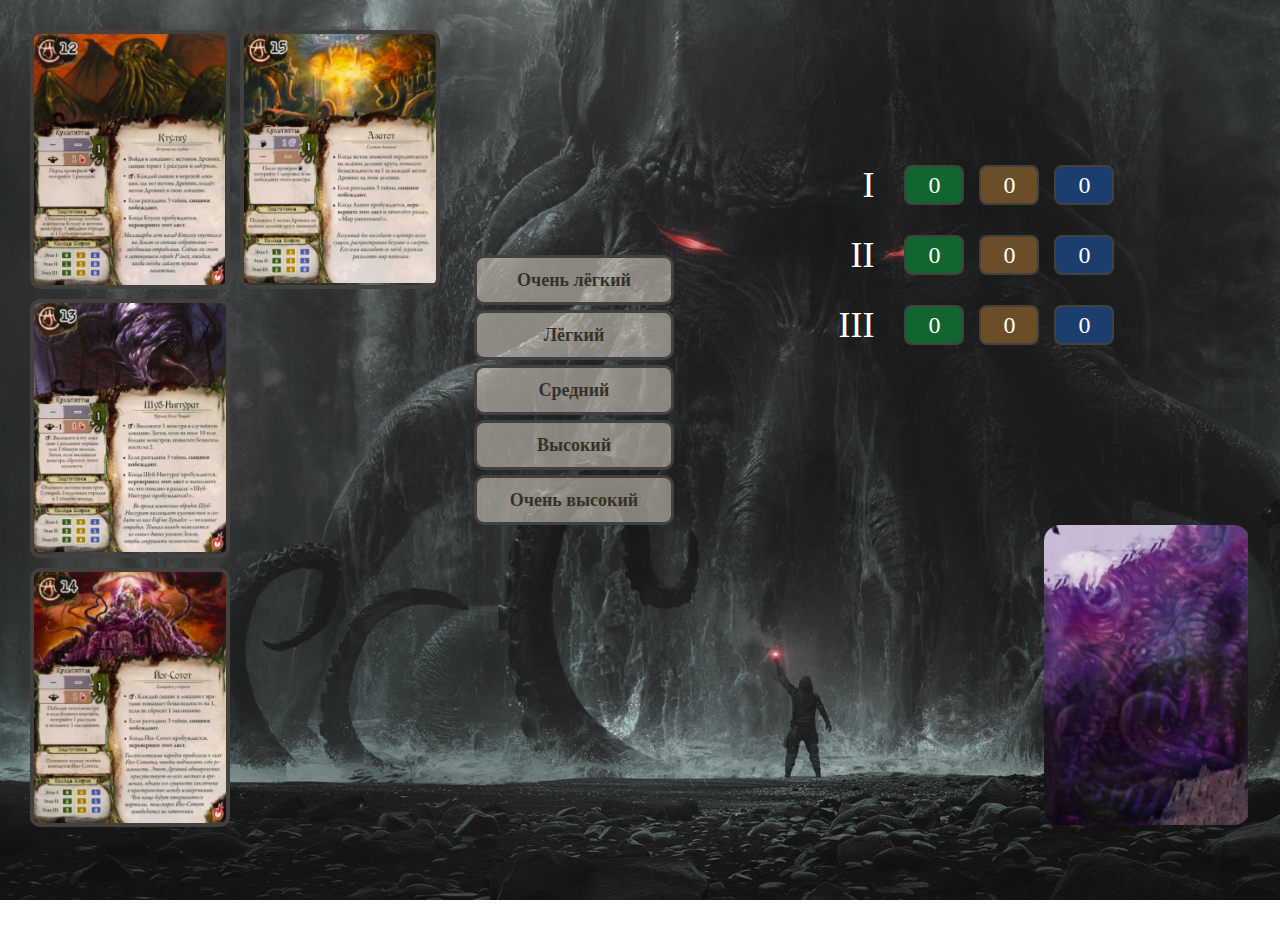
<file: eldritch-codejam/index.html>
<!DOCTYPE html>
<html lang="en">
    <head>
        <meta charset="UTF-8">
        <meta http-equiv="X-UA-Compatible" content="IE=edge">
        <meta name="viewport" content="width=device-width, initial-scale=1.0">
        <meta name="theme-color" content="#000000"/>
        <link href="./style.css" rel="stylesheet">
        <link rel="icon" href="./assets/icon.png" />
        <title>Eldritch Horror Codejam</title>
    </head>
    <body>
        <div class="wrapper">
            <div class="ancients-container">
                <div class="ancient-card"></div>
                <div class="ancient-card"></div>
                <div class="ancient-card"></div>
                <div class="ancient-card"></div>
            </div>
            <div class="difficulty-container">
                <div class="difficulty">Очень лёгкий</div>
                <div class="difficulty">Лёгкий</div>
                <div class="difficulty">Средний</div>
                <div class="difficulty">Высокий</div>
                <div class="difficulty">Очень высокий</div>
            </div>
            <div class="deck-container">
                <div class="counter">
                    <div class="stage-container">
                        <div class="stage-number">I</div>
                        <div class="stages first-stage">
                            <div class="stage green">0</div>
                            <div class="stage brown">0</div>
                            <div class="stage blue">0</div>
                        </div>
                    </div>
                    <div class="stage-container">
                        <div class="stage-number">II</div>
                        <div class="stages second-stage">
                            <div class="stage green">0</div>
                            <div class="stage brown">0</div>
                            <div class="stage blue">0</div>
                        </div>
                    </div>
                    <div class="stage-container">
                        <div class="stage-number">III</div>
                        <div class="stages third-stage">
                            <div class="stage green">0</div>
                            <div class="stage brown">0</div>
                            <div class="stage blue">0</div>
                        </div>
                    </div>
                </div>
                <div class="deck"></div>
                <div class="current-card"></div>
            </div>
        </div>
        
    </body>
    <script defer="defer" type="module" src="./index.js"></script>
</html>
</file>
<file: eldritch-codejam/style.css>
* {
    box-sizing: border-box;
}
  
html {
    scroll-behavior: smooth;
}
  
body {
    font-size: 18px;
    width: 100vh;
    height: 100vh;
    margin: 0 auto;
    background-image: url(./assets/wallpaper.jpg);
    background-repeat: no-repeat;
    background-size: cover;
}

.wrapper {
    display: flex;
    flex-direction: row;
}

.ancients-container {
    display: flex;
    flex-wrap: wrap;
    position: absolute;
    flex-direction: column;
    top: 0;
    left: 0;
    width: 30%;
    height: 100%;
    margin: 30px;
    gap: 10px;
}

.ancient-card {
    width: 200px;
    height: 259px;
    background-size: contain;
    background-repeat: no-repeat;
    border-radius: 10px;
    border: 4px solid rgb(68, 64, 61);
    cursor: pointer;
}

.ancient-card:nth-of-type(1) {
    background-image: url(./assets/Ancients/Cthulthu.png);
}

.ancient-card:nth-of-type(2) {
    background-image: url(./assets/Ancients/ShubNiggurath.png);
}

.ancient-card:nth-of-type(3) {
    background-image: url(./assets/Ancients/IogSothoth.png);
}

.ancient-card:nth-of-type(4) {
    background-image: url(./assets/Ancients/Azathoth.png);
}

.ancient-card:hover {
    transition: 0.2s;
    border-color: rgba(243, 234, 219, 0.7);
}

.ancient-card:active {
    transform: scale(1);
}


.difficulty-container {
    display: flex;
    flex-wrap: nowrap;
    position: absolute;
    flex-direction: column;
    align-items: center;
    top: 25%;
    left: 30%;
    width: 25%;
    height: 34%;
    margin: 30px;
    gap: 5px;
}

.difficulty {
    display: flex;
    width: 200px;
    height: 50px;
    border: 3px solid rgb(68, 64, 61);
    border-radius: 10px;
    background-color: rgba(243, 234, 219, 0.5);
    align-items: center;
    justify-content: center;
    font-weight: bold;
    color: rgb(54, 49, 39);
    cursor: pointer;
}

.difficulty:hover {
    transition: 0.2s;
    background-color: rgba(243, 234, 219, 0.7);
}

.difficulty:active {
    transform: scale(1);
}

.active {
    border: 3px solid rgb(150, 23, 44);
    background-color: rgba(243, 234, 219, 0.7);
    transform: scale(1.02);
}

.counter {
    display: flex;
    justify-content: center;
    align-items: center;
    flex-direction: column;
    width: 35%;
    height: 50%;
    margin: 30px;
    position: absolute;
    top: 0;
    right: 0;
}

.stage-container {
    display: flex;
    flex-direction: row;
    align-items: center;
    width: 90%;
}

.stage-number {
    display: flex;
    justify-content: flex-end;
    align-items: center;
    width: 50px;
    height: 70px;
    color: white;
    font-family: "Sava Bold", serif;
    font-size: 36px;
    margin-right: 30px;
}

.stages {
    display: flex;
    flex-direction: row;
    gap: 15px;
}

.stage {
    display: flex;
    justify-content: center;
    align-items: center;
    width: 60px;
    height: 40px;
    border-radius: 8px;
    border: 2px solid rgb(68, 64, 61);
    color: white;
    font-size: 24px;
    font-family: "Sava Regular", serif;
}

.stage.green {
    background-color: rgb(17, 102, 48);
}

.stage.brown {
    background-color: rgb(107, 77, 40);
}

.stage.blue {
    background-color: rgb(28, 62, 110);
}

.deck {
    width: 206px;
    height: 300px;
    position: absolute;
    bottom: 5%;
    right: 0;
    margin: 30px;
    background-repeat: no-repeat;
    background-size: contain;
    border-radius: 16px;
    cursor: pointer;
}

.deck {
    background-image: url('./assets/mythicCardBackground.png');
}

.deck:hover {
    transform: scale(1.01);
    transition: 0.1s;
}

.deck:active {
    transform: scale(1);
}

.current-card {
    width: 206px;
    height: 300px;
    position: absolute;
    bottom: 5%;
    left: 55%;
    margin: 30px;
    background-repeat: no-repeat;
    background-size: contain;
    border-radius: 16px;
}
</file>
